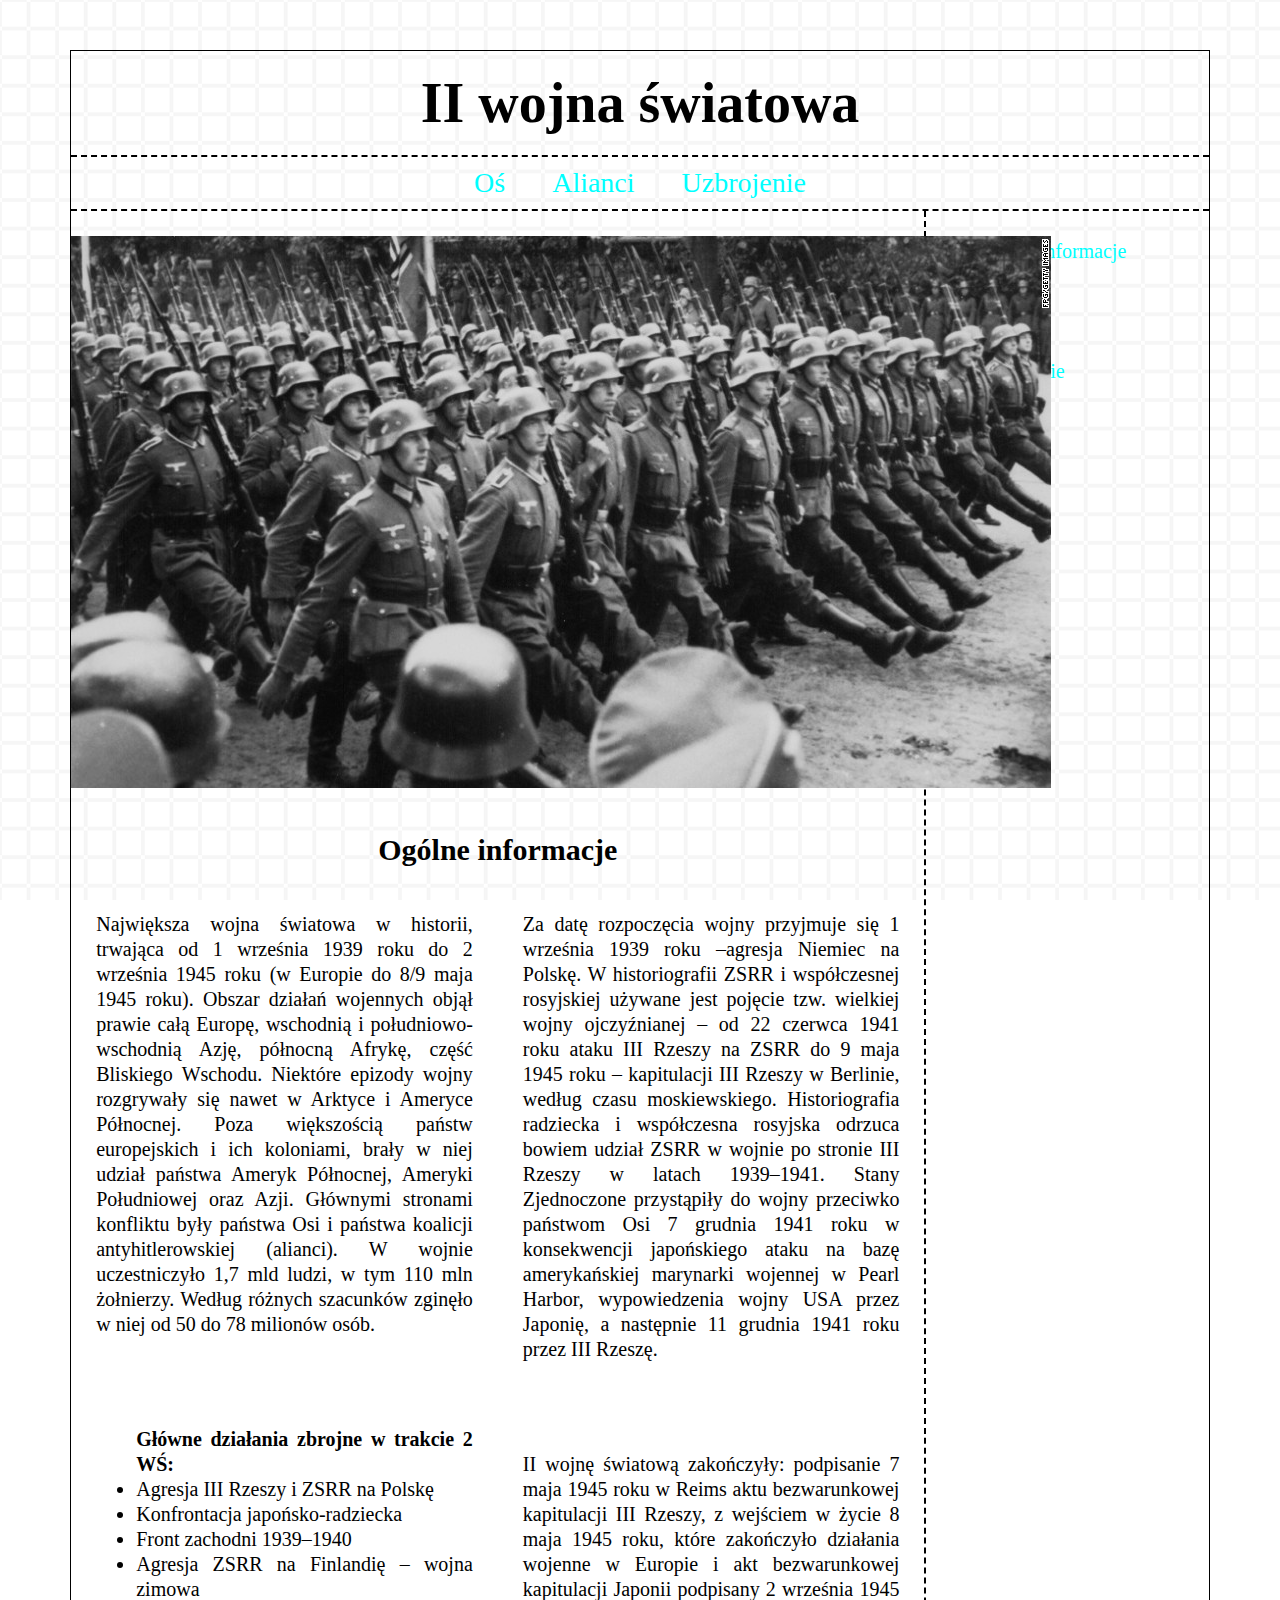
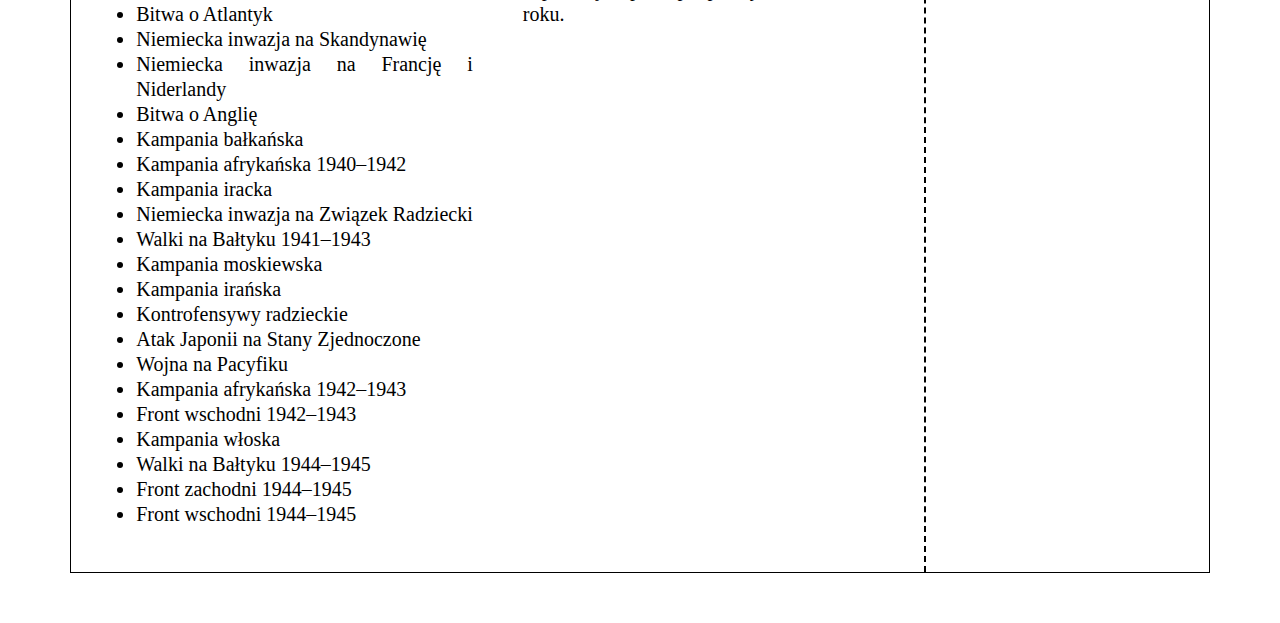
<file: Projekt/Index.html>
<!doctype html>
<html lang="pl">

<head>
    <meta charset="UTF-8">
    <title>II wojna światowa</title>
    <link rel="stylesheet" type="text/css" href="style.css" />
    <meta name="description" content="2 wojna światowa" />
    <meta name="keywords" content="WW2, historia, uzbrojenie, czołgi, wojna" />
    <meta name="author" content="Szymon Zamarlik, Filip Grzywnowicz" />
</head>

<body>
    <div id="container">
        <header id="header"><span>II wojna światowa</span></header>
        <nav id="navbar">
            <a href="os.html">Oś</a>
            <a href="alianci.html">Alianci</a>
            <a href="maszyny.html">Uzbrojenie</a>
        </nav>
        <main id="main">
            <article id="content">
                <div id="img">
                    <img src="germance.jpg" alt="żołnierze niemieccy">
                </div>
                <header id="headerMain"><span>Ogólne informacje</span></header>
                <section>
                    <p id="akapit1">Największa wojna światowa w historii, trwająca od 1 września 1939 roku do 2 września
                        1945 roku (w Europie do 8/9 maja 1945 roku). Obszar działań wojennych objął prawie całą Europę,
                        wschodnią i południowo-wschodnią Azję, północną Afrykę, część Bliskiego Wschodu. Niektóre
                        epizody
                        wojny rozgrywały się nawet w Arktyce i Ameryce Północnej. Poza większością państw europejskich i
                        ich
                        koloniami, brały w niej udział państwa Ameryk Północnej, Ameryki Południowej oraz Azji. Głównymi
                        stronami konfliktu były państwa Osi i państwa koalicji antyhitlerowskiej (alianci). W wojnie
                        uczestniczyło 1,7 mld ludzi, w tym 110 mln żołnierzy. Według różnych szacunków zginęło w niej od
                        50
                        do 78 milionów osób.
                    </p>
                </section>
                <section>
                    <p id="akapit2">Za datę rozpoczęcia wojny przyjmuje się 1 września 1939 roku –agresja Niemiec na
                        Polskę.
                        W historiografii ZSRR i współczesnej rosyjskiej używane jest pojęcie tzw. wielkiej wojny
                        ojczyźnianej – od 22 czerwca 1941 roku ataku III Rzeszy na ZSRR do 9 maja 1945 roku –
                        kapitulacji
                        III Rzeszy w Berlinie, według czasu moskiewskiego. Historiografia radziecka i współczesna
                        rosyjska
                        odrzuca bowiem udział ZSRR w wojnie po stronie III Rzeszy w latach 1939–1941. Stany Zjednoczone
                        przystąpiły do wojny przeciwko państwom Osi 7 grudnia 1941 roku w konsekwencji japońskiego ataku
                        na
                        bazę amerykańskiej marynarki wojennej w Pearl Harbor, wypowiedzenia wojny USA przez Japonię, a
                        następnie 11 grudnia 1941 roku przez III Rzeszę.
                    </p>
                </section>
                <section id="akapit1">
                    <ul>
                        <header><span id="lista">Główne działania zbrojne w trakcie 2 WŚ:</span></header>
                        <li>Agresja III Rzeszy i ZSRR na Polskę</li>
                        <li>Konfrontacja japońsko-radziecka</li>
                        <li>Front zachodni 1939–1940</li>
                        <li>Agresja ZSRR na Finlandię – wojna zimowa</li>
                        <li>Bitwa o Atlantyk</li>
                        <li>Niemiecka inwazja na Skandynawię</li>
                        <li>Niemiecka inwazja na Francję i Niderlandy</li>
                        <li>Bitwa o Anglię</li>
                        <li>Kampania bałkańska</li>
                        <li>Kampania afrykańska 1940–1942</li>
                        <li>Kampania iracka </li>
                        <li>Niemiecka inwazja na Związek Radziecki</li>
                        <li>Walki na Bałtyku 1941–1943</li>
                        <li>Kampania moskiewska</li>
                        <li>Kampania irańska</li>
                        <li>Kontrofensywy radzieckie</li>
                        <li>Atak Japonii na Stany Zjednoczone</li>
                        <li>Wojna na Pacyfiku</li>
                        <li>Kampania afrykańska 1942–1943</li>
                        <li>Front wschodni 1942–1943</li>
                        <li>Kampania włoska</li>
                        <li>Walki na Bałtyku 1944–1945</li>
                        <li>Front zachodni 1944–1945</li>
                        <li>Front wschodni 1944–1945</li>
                    </ul>
                </section>
                <section>
                    <p id="akapit2">II wojnę światową zakończyły: podpisanie 7 maja 1945 roku w Reims aktu bezwarunkowej
                        kapitulacji III Rzeszy, z wejściem w życie 8 maja 1945 roku, które zakończyło działania wojenne
                        w Europie i akt bezwarunkowej kapitulacji Japonii podpisany 2 września 1945 roku.
                    </p>
                </section>
            </article>
            <aside id="sidemenu">
                <ol>
                    <li><a href="Index.html">Ogólne informacje</a></li>
                    <li><a href="os.html">Oś</a></li>
                    <li><a href="alianci.html">Alianci</a></li>
                    <li><a href="maszyny.html">Uzbrojenie</a></li>
                </ol>
            </aside>
        </main>
    </div>
</body>

</html>
</file>
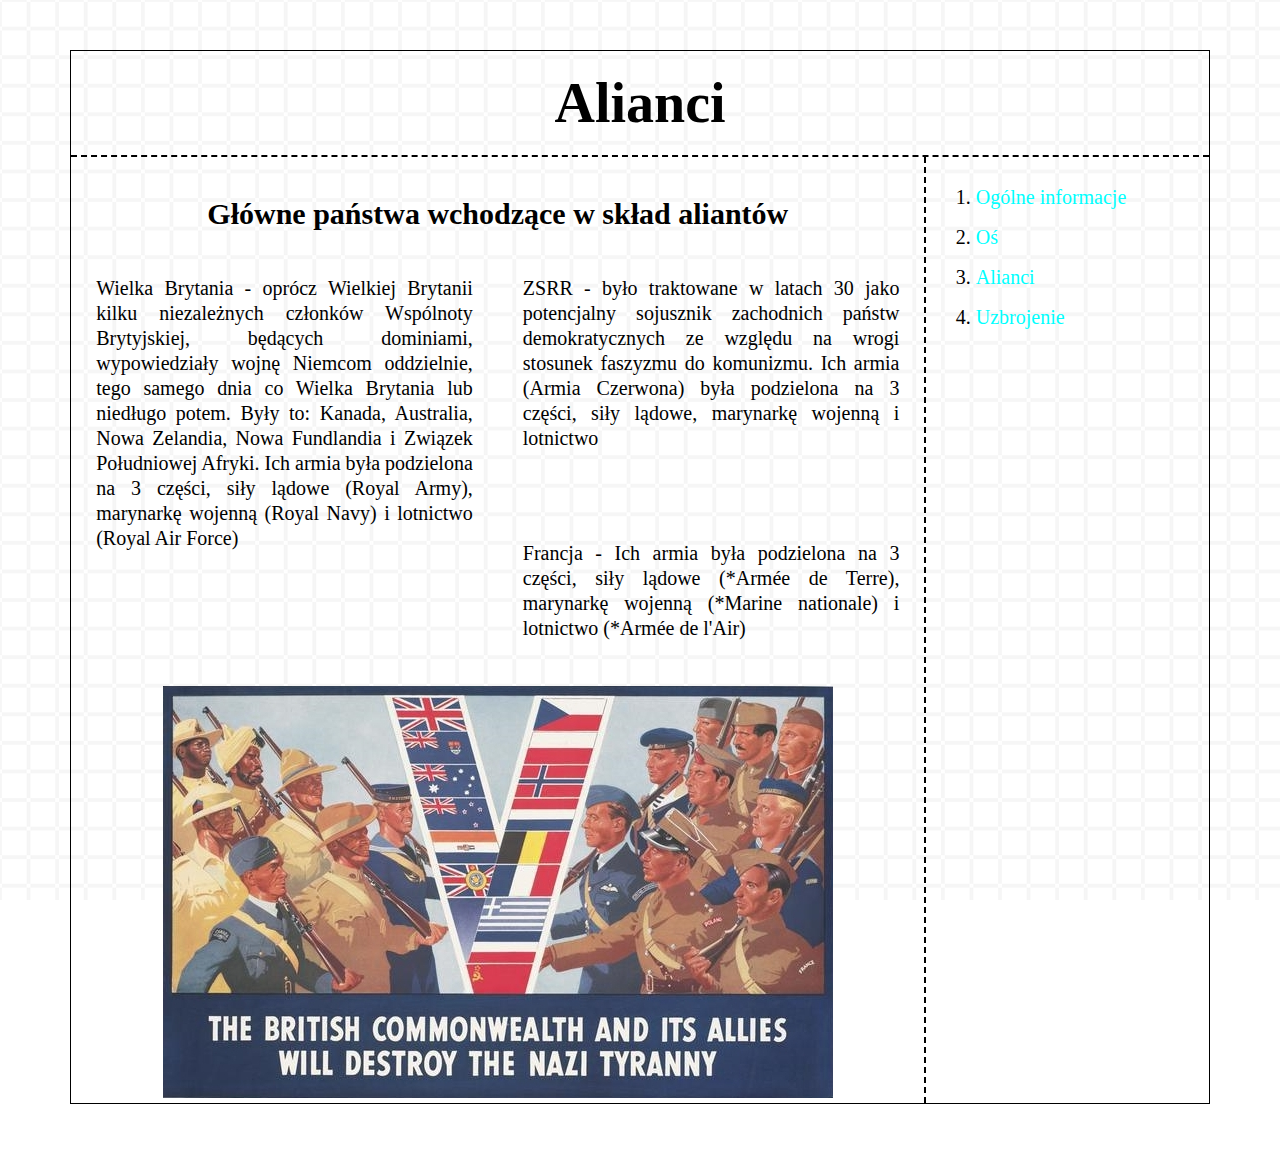
<file: Projekt/alianci.html>
<!doctype html>
<html lang="pl">

<head>
    <meta charset="UTF-8">
    <title>II wojna światowa</title>
    <link rel="stylesheet" type="text/css" href="style.css" />
    <meta name="description" content="2 wojna światowa" />
    <meta name="keywords" content="WW2, historia, uzbrojenie, czołgi, wojna" />
    <meta name="author" content="Szymon Zamarlik, Filip Grzywnowicz" />
</head>

<body>
    <div id="container">
        <header id="header"><span>Alianci</span></header>
        <main id="main">
            <article id="content">
                <header id="headerMain"><span>Główne państwa wchodzące w skład aliantów</span></header>
                <section>
                    <p id="akapit1">Wielka Brytania - oprócz Wielkiej Brytanii kilku niezależnych członków Wspólnoty
                        Brytyjskiej, będących dominiami, wypowiedziały wojnę Niemcom oddzielnie, tego samego dnia co
                        Wielka Brytania lub niedługo potem. Były to: Kanada, Australia, Nowa Zelandia, Nowa Fundlandia i
                        Związek Południowej Afryki.
                        Ich armia była podzielona na 3 części, siły lądowe (Royal Army), marynarkę wojenną (Royal Navy)
                        i lotnictwo (Royal Air Force)
                    </p>
                </section>
                <section>
                    <p id="akapit2">ZSRR - było traktowane w latach 30 jako potencjalny sojusznik zachodnich państw
                        demokratycznych ze względu na wrogi stosunek faszyzmu do komunizmu.
                        Ich armia (Armia Czerwona) była podzielona na 3 części, siły lądowe, marynarkę wojenną i
                        lotnictwo
                    </p>
                </section>
                <section>
                    <p id="akapit1">Francja - Ich armia była podzielona na 3 części, siły lądowe (*Armée de Terre),
                        marynarkę wojenną (*Marine
                        nationale) i lotnictwo (*Armée de l'Air)
                </section>
                <div id="img">
                    <img src="British_Commonwealth_and_allies.jpg" alt="Aliancki plakat">
                </div>
            </article>
            <aside id="sidemenu">
                <ol>
                    <li><a href="Index.html">Ogólne informacje</a></li>
                    <li><a href="os.html">Oś</a></li>
                    <li><a href="alianci.html">Alianci</a></li>
                    <li><a href="maszyny.html">Uzbrojenie</a></li>
                </ol>
            </aside>
        </main>
    </div>
</body>

</html>
</file>
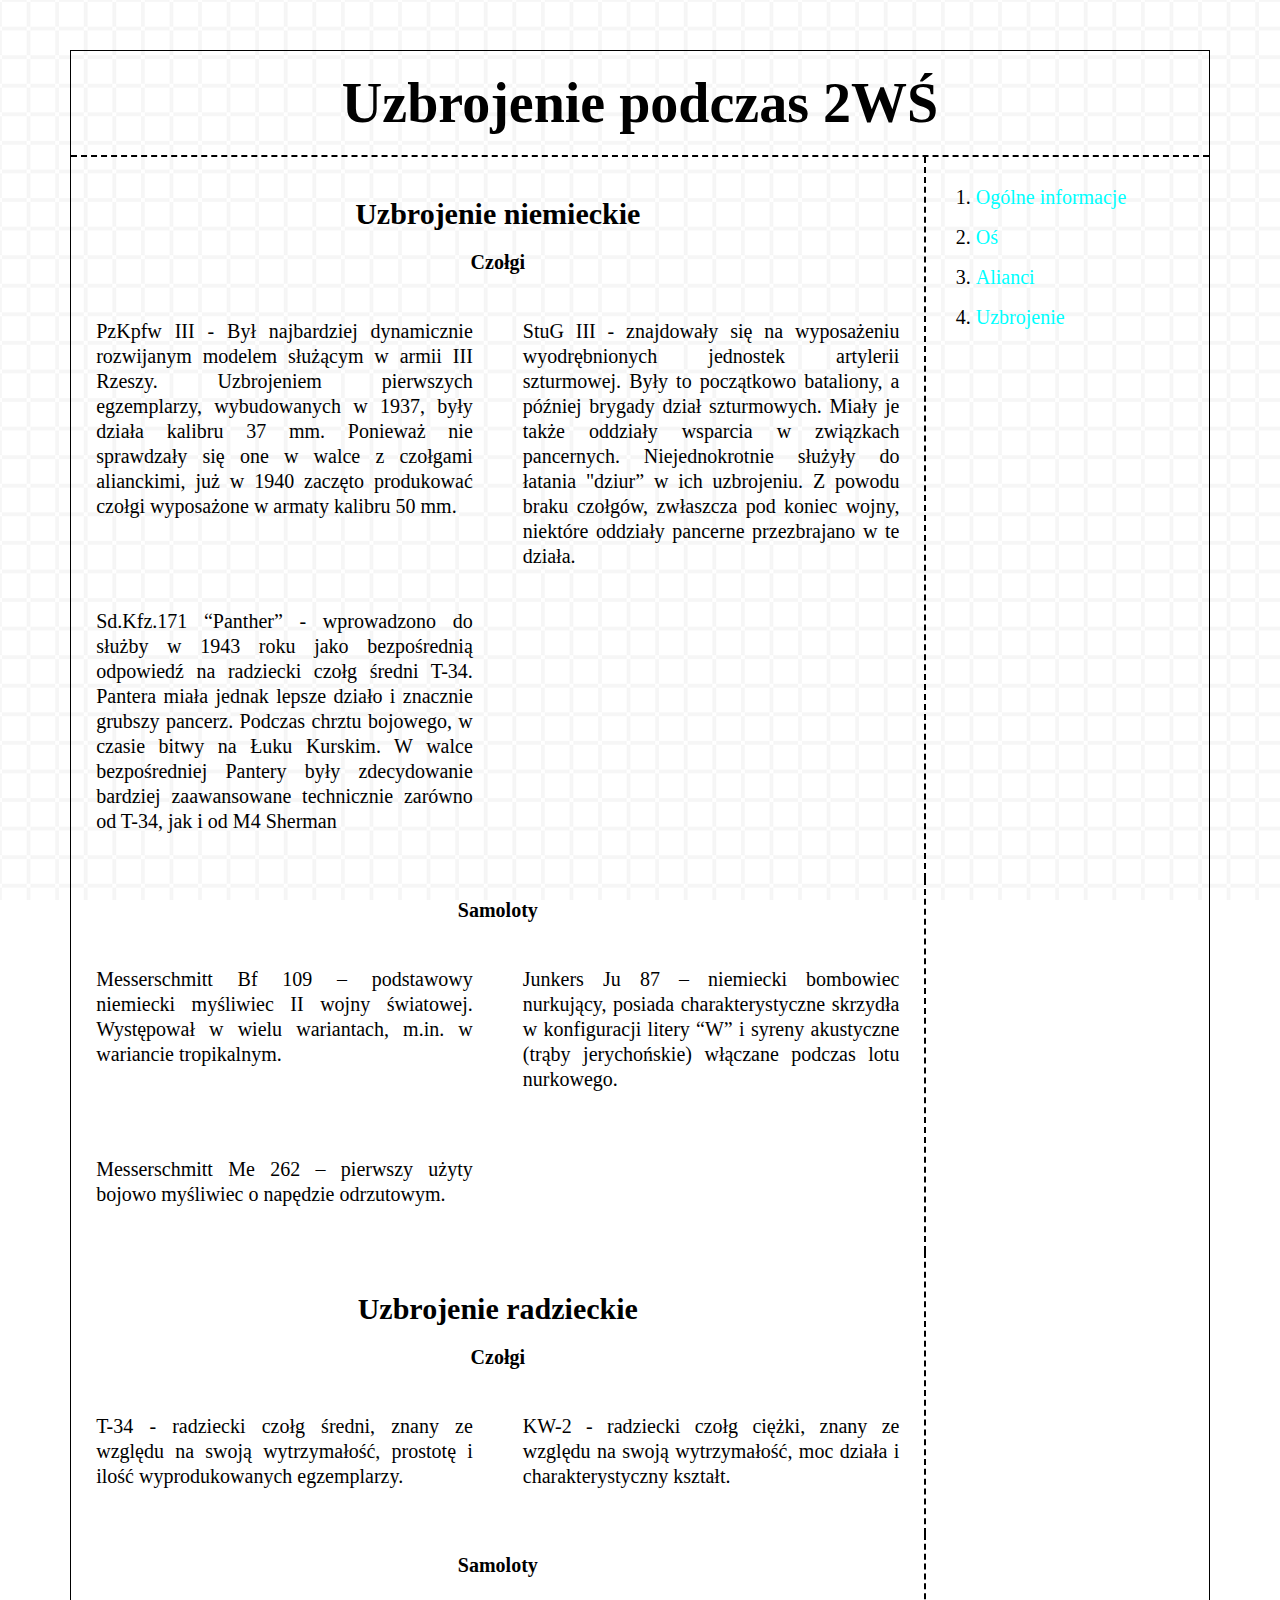
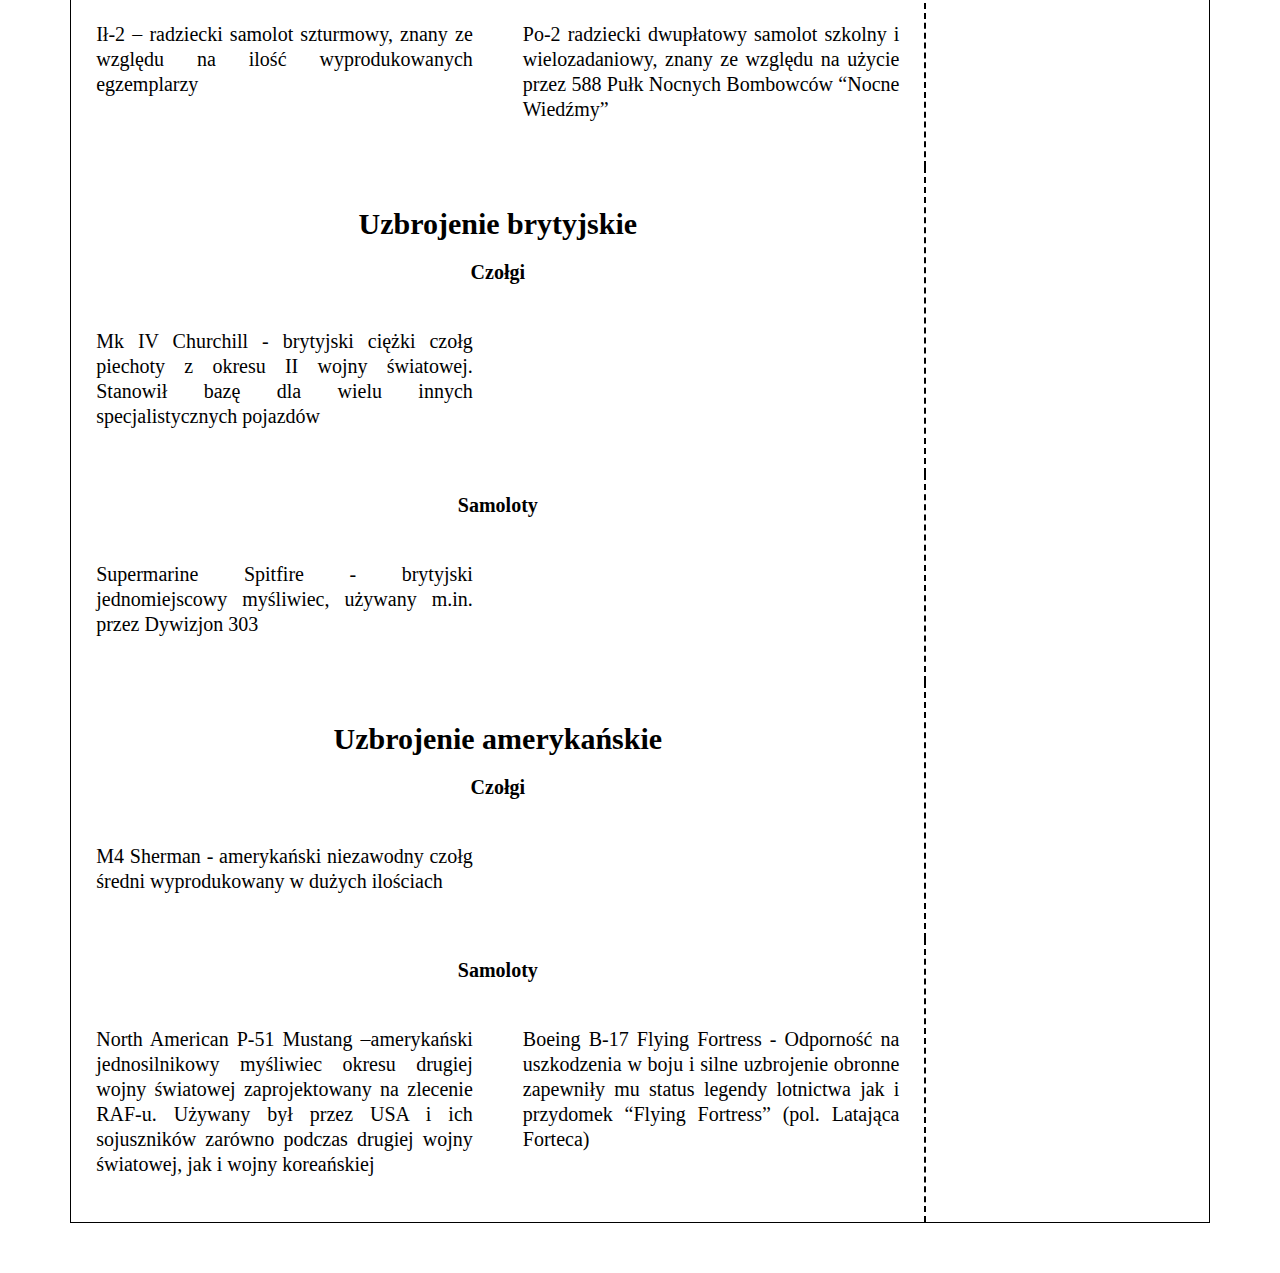
<file: Projekt/maszyny.html>
<!doctype html>
<html lang="pl">

<head>
    <meta charset="UTF-8">
    <title>II wojna światowa</title>
    <link rel="stylesheet" type="text/css" href="style.css" />
    <meta name="description" content="2 wojna światowa" />
    <meta name="keywords" content="WW2, historia, uzbrojenie, czołgi, wojna" />
    <meta name="author" content="Szymon Zamarlik, Filip Grzywnowicz" />
</head>

<body>
    <div id="container">
        <header id="header"><span>Uzbrojenie podczas 2WŚ</span></header>
        <main id="main">
            <div>
                <article id="content">

                    <header id="headerMain"><span>Uzbrojenie niemieckie</span></header>

                    <header id="headermin"><span>Czołgi</span></header>
                    <section>
                        <p id="akapit1">PzKpfw III - Był najbardziej dynamicznie rozwijanym modelem służącym w armii III
                            Rzeszy. Uzbrojeniem pierwszych egzemplarzy, wybudowanych w 1937, były działa kalibru 37 mm.
                            Ponieważ nie sprawdzały się one w walce z czołgami alianckimi, już w 1940 zaczęto produkować
                            czołgi wyposażone w armaty kalibru 50 mm.
                        </p>
                    </section>
                    <section>
                        <p id="akapit2">StuG III - znajdowały się na wyposażeniu wyodrębnionych jednostek artylerii
                            szturmowej. Były to początkowo bataliony, a później brygady dział szturmowych. Miały je
                            także
                            oddziały wsparcia w związkach pancernych. Niejednokrotnie służyły do łatania "dziur” w ich
                            uzbrojeniu. Z powodu braku czołgów, zwłaszcza pod koniec wojny, niektóre oddziały pancerne
                            przezbrajano w te działa.
                        </p>
                    </section>
                    <section>
                        <p id="akapit1">Sd.Kfz.171 “Panther” - wprowadzono do służby w 1943 roku jako bezpośrednią
                            odpowiedź
                            na radziecki czołg średni T-34. Pantera miała jednak lepsze działo i znacznie grubszy
                            pancerz.
                            Podczas chrztu bojowego, w czasie bitwy na Łuku Kurskim. W walce bezpośredniej Pantery były
                            zdecydowanie bardziej zaawansowane technicznie zarówno od T-34, jak i od M4 Sherman
                        </p>
                    </section>
                </article>


                <aside id="sidemenu">
                    <ol>
                        <li><a href="Index.html">Ogólne informacje</a></li>
                        <li><a href="os.html">Oś</a></li>
                        <li><a href="alianci.html">Alianci</a></li>
                        <li><a href="maszyny.html">Uzbrojenie</a></li>
                    </ol>
                </aside>


                <article id="content">
                    <header id="headermin"><span>Samoloty</span></header>
                    <section>
                        <p id="akapit1">Messerschmitt Bf 109 – podstawowy niemiecki myśliwiec II wojny światowej.
                            Występował
                            w wielu wariantach, m.in. w wariancie tropikalnym.
                        </p>
                    </section>
                    <section>
                        <p id="akapit2">Junkers Ju 87 – niemiecki bombowiec nurkujący, posiada charakterystyczne
                            skrzydła w
                            konfiguracji litery “W” i syreny akustyczne (trąby jerychońskie) włączane podczas lotu
                            nurkowego.
                        </p>
                    </section>
                    <section>
                        <p id="akapit1">Messerschmitt Me 262 – pierwszy użyty bojowo myśliwiec o napędzie odrzutowym.
                        </p>
                    </section>
                </article>
            </div>

            <div>
                <article id="content">
                    <header id="headerMain"><span>Uzbrojenie radzieckie</span></header>

                    <header id="headermin"><span>Czołgi</span></header>
                    <section>
                        <p id="akapit1">T-34 - radziecki czołg średni, znany ze względu na swoją wytrzymałość, prostotę
                            i
                            ilość wyprodukowanych egzemplarzy.
                        </p>
                    </section>
                    <section>
                        <p id="akapit2">KW-2 - radziecki czołg ciężki, znany ze względu na swoją wytrzymałość, moc
                            działa i
                            charakterystyczny kształt.
                        </p>
                    </section>
                </article>

                <article id="content">
                    <header id="headermin"><span>Samoloty</span></header>
                    <section>
                        <p id="akapit1">Ił-2 – radziecki samolot szturmowy, znany ze względu na ilość wyprodukowanych
                            egzemplarzy
                        </p>
                    </section>
                    <section>
                        <p id="akapit2">Po-2 radziecki dwupłatowy samolot szkolny i wielozadaniowy, znany ze względu na
                            użycie przez 588 Pułk Nocnych Bombowców “Nocne Wiedźmy”
                        </p>
                    </section>
                </article>
            </div>

            <div>
                <article id="content">
                    <header id="headerMain"><span>Uzbrojenie brytyjskie</span></header>

                    <header id="headermin"><span>Czołgi</span></header>
                    <section>
                        <p id="akapit1">Mk IV Churchill - brytyjski ciężki czołg piechoty z okresu II wojny światowej.
                            Stanowił bazę dla wielu innych specjalistycznych pojazdów
                        </p>
                    </section>
                </article>

                <article id="content">
                    <header id="headermin"><span>Samoloty</span></header>
                    <section>
                        <p id="akapit1">Supermarine Spitfire - brytyjski jednomiejscowy myśliwiec, używany m.in. przez
                            Dywizjon 303
                        </p>
                    </section>
                </article>
            </div>

            <div>
                <article id="content">
                    <header id="headerMain"><span>Uzbrojenie amerykańskie</span></header>

                    <header id="headermin"><span>Czołgi</span></header>
                    <section>
                        <p id="akapit1">M4 Sherman - amerykański niezawodny czołg średni wyprodukowany w dużych
                            ilościach
                        </p>
                    </section>
                </article>

                <article id="content">
                    <header id="headermin"><span>Samoloty</span></header>
                    <section>
                        <p id="akapit1">North American P-51 Mustang –amerykański jednosilnikowy myśliwiec okresu drugiej
                            wojny światowej zaprojektowany na zlecenie RAF-u. Używany był przez USA i ich sojuszników
                            zarówno podczas drugiej wojny światowej, jak i wojny koreańskiej
                        </p>
                    </section>
                    <section>
                        <p id="akapit2">Boeing B-17 Flying Fortress - Odporność na uszkodzenia w boju i silne uzbrojenie
                            obronne zapewniły mu status legendy lotnictwa jak i przydomek “Flying Fortress” (pol.
                            Latająca
                            Forteca)
                        </p>
                    </section>
                </article>
            </div>
        </main>
    </div>
</body>

</html>
</file>
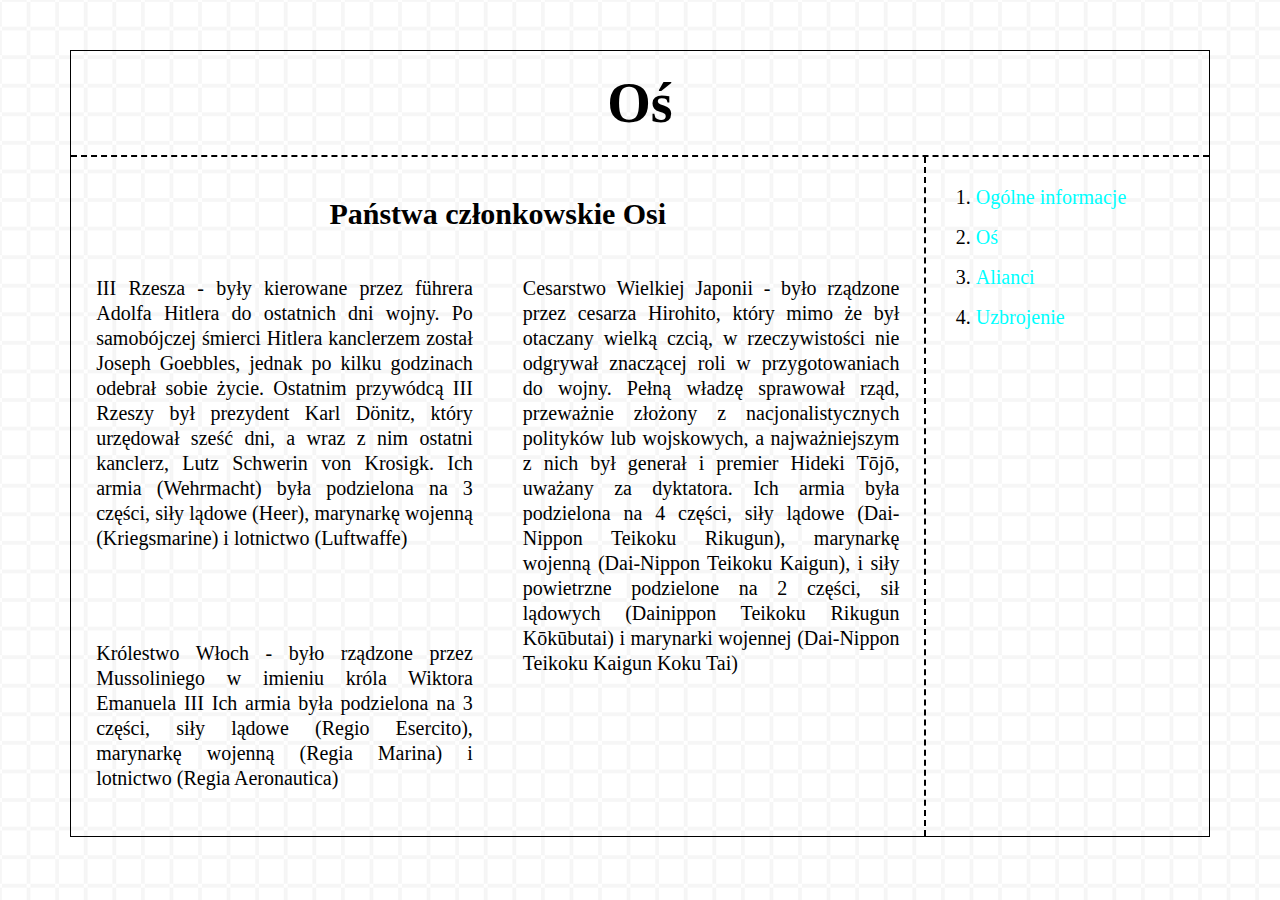
<file: Projekt/os.html>
<!doctype html>
<html lang="pl">

<head>
    <meta charset="UTF-8">
    <title>II wojna światowa</title>
    <link rel="stylesheet" type="text/css" href="style.css" />
    <meta name="description" content="2 wojna światowa" />
    <meta name="keywords" content="WW2, historia, uzbrojenie, czołgi, wojna" />
    <meta name="author" content="Szymon Zamarlik, Filip Grzywnowicz" />
</head>

<body>
    <div id="container">
        <header id="header"><span>Oś</span></header>
        <main id="main">
            <article id="content">
                <header id="headerMain"><span>Państwa członkowskie Osi</span></header>
                <section>
                    <p id="akapit1">III Rzesza - były kierowane przez führera Adolfa Hitlera do ostatnich dni wojny. Po
                        samobójczej śmierci Hitlera kanclerzem został Joseph Goebbles, jednak po kilku godzinach odebrał
                        sobie życie. Ostatnim przywódcą III Rzeszy był prezydent Karl Dönitz, który urzędował sześć dni,
                        a wraz z nim ostatni kanclerz, Lutz Schwerin von Krosigk.
                        Ich armia (Wehrmacht) była podzielona na 3 części, siły lądowe (Heer), marynarkę wojenną
                        (Kriegsmarine) i lotnictwo (Luftwaffe)
                    </p>
                </section>
                <section>
                    <p id="akapit2">Cesarstwo Wielkiej Japonii - było rządzone przez cesarza Hirohito, który mimo że był
                        otaczany wielką czcią, w rzeczywistości nie odgrywał znaczącej roli w przygotowaniach do wojny.
                        Pełną władzę sprawował rząd, przeważnie złożony z nacjonalistycznych polityków lub wojskowych, a
                        najważniejszym z nich był generał i premier Hideki Tōjō, uważany za dyktatora.
                        Ich armia była podzielona na 4 części, siły lądowe (Dai-Nippon Teikoku Rikugun), marynarkę
                        wojenną (Dai-Nippon Teikoku Kaigun), i siły powietrzne podzielone na 2 części, sił lądowych
                        (Dainippon Teikoku Rikugun Kōkūbutai) i marynarki wojennej (Dai-Nippon Teikoku Kaigun Koku Tai)
                    </p>
                </section>
                <section>
                    <p id="akapit1">Królestwo Włoch - było rządzone przez Mussoliniego w imieniu króla Wiktora Emanuela
                        III
                        Ich armia była podzielona na 3 części, siły lądowe (Regio Esercito), marynarkę wojenną (Regia
                        Marina) i lotnictwo (Regia Aeronautica)
                    </p>
                </section>
            </article>
            <aside id="sidemenu">
                <ol>
                    <li><a href="Index.html">Ogólne informacje</a></li>
                    <li><a href="os.html">Oś</a></li>
                    <li><a href="alianci.html">Alianci</a></li>
                    <li><a href="maszyny.html">Uzbrojenie</a></li>
                </ol>
            </aside>
        </main>
    </div>
</body>

</html>
</file>
<file: Projekt/style.css>
body
{
    background-image: url(tlo.png);
    background-repeat: repeat;
    background-attachment: fixed;
}

#container
{
    margin-top: 50px;
    margin-bottom: 50px;
    margin-left: auto;
    margin-right: auto;
    border: 1px solid black;
    width: 90%;
}

#header
{
    text-align: center;
    font-size: 350%;
    border-bottom: 2px dashed black;
}

#header > span
{
    font-weight: bold;
    padding: 20px;
    display: block;
}

#headerMain
{
    text-align: center;
    font-size: 150%;
}

#headerMain span
{
    padding-top: 40px;
    display: block;
    font-weight: bold;
}

#headermin
{
    text-align: center;
    padding-top: 20px;
    display: block;
}

#headermin span
{
    font-weight: bold;
}

#navbar
{
    text-align: center;
    font-size: 175%;
    padding: 10px;
    border-bottom: 2px dashed black;
}

#navbar a
{
    margin: 0 20px;
}

#content
{
    font-size: 125%;
    display: inline-block;
    width: 75%;
    height: auto;
    text-align: justify;
    border-right: 2px dashed black;
}

#akapit1
{
    box-sizing: border-box;
    width: 50%;
    float: left;
    line-height: 125%;
    padding: 25px;
}

#akapit2
{
    box-sizing: border-box;
    width: 50%;
    float: right;
    line-height: 125%;
    padding: 25px;
}

#sidemenu
{
    font-size: 125%;
    line-height: 200%;
    display: inline-block;
    width: 24%;
    float: right;
}

#footer
{
    border-top: 1px solid black;
    padding: 30px;
    font-size: 90%;
    text-align: center;
}

#img
{
    text-align: center;
    margin-top: 25px;
}

#lista
{
    font-weight: bold;
}

a
{
    text-decoration: none;
    color: aqua;
    transition: color 0.6s;
}

a:visited
{
    color: lightskyblue;
}

a:hover
{
    color: deepskyblue;
    text-decoration: underline;
}
</file>
